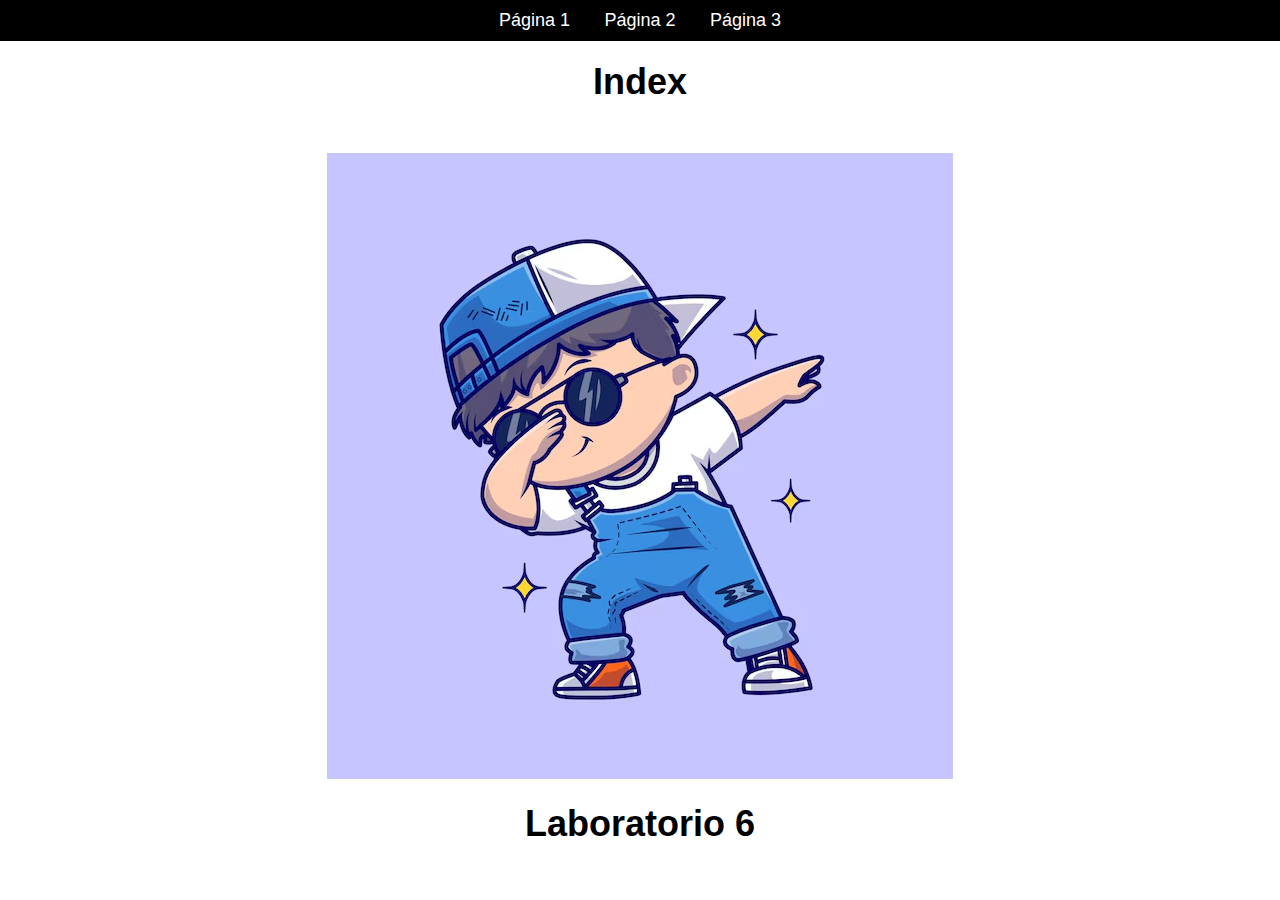
<file: index.html>
<!DOCTYPE html>
<html lang="es">
<head>
    <meta charset="UTF-8">
    <meta name="viewport" content="width=device-width, initial-scale=1.0">
    <title>Index</title>
    <link rel="stylesheet" href="style.css">
</head>
<body>
    
    <nav>
        <a href="pagina1.html">Página 1</a>
        <a href="pagina2.html">Página 2</a>
        <a href="pagina3.html">Página 3</a>
    </nav>
    <h1>Index</h1>
    <div class="container">
        <img src="Imagenes/Dab.avif" alt="Imagen de ejemplo">
        <h1>Laboratorio 6</h1>
    </div>
</body>
</html>
</file>
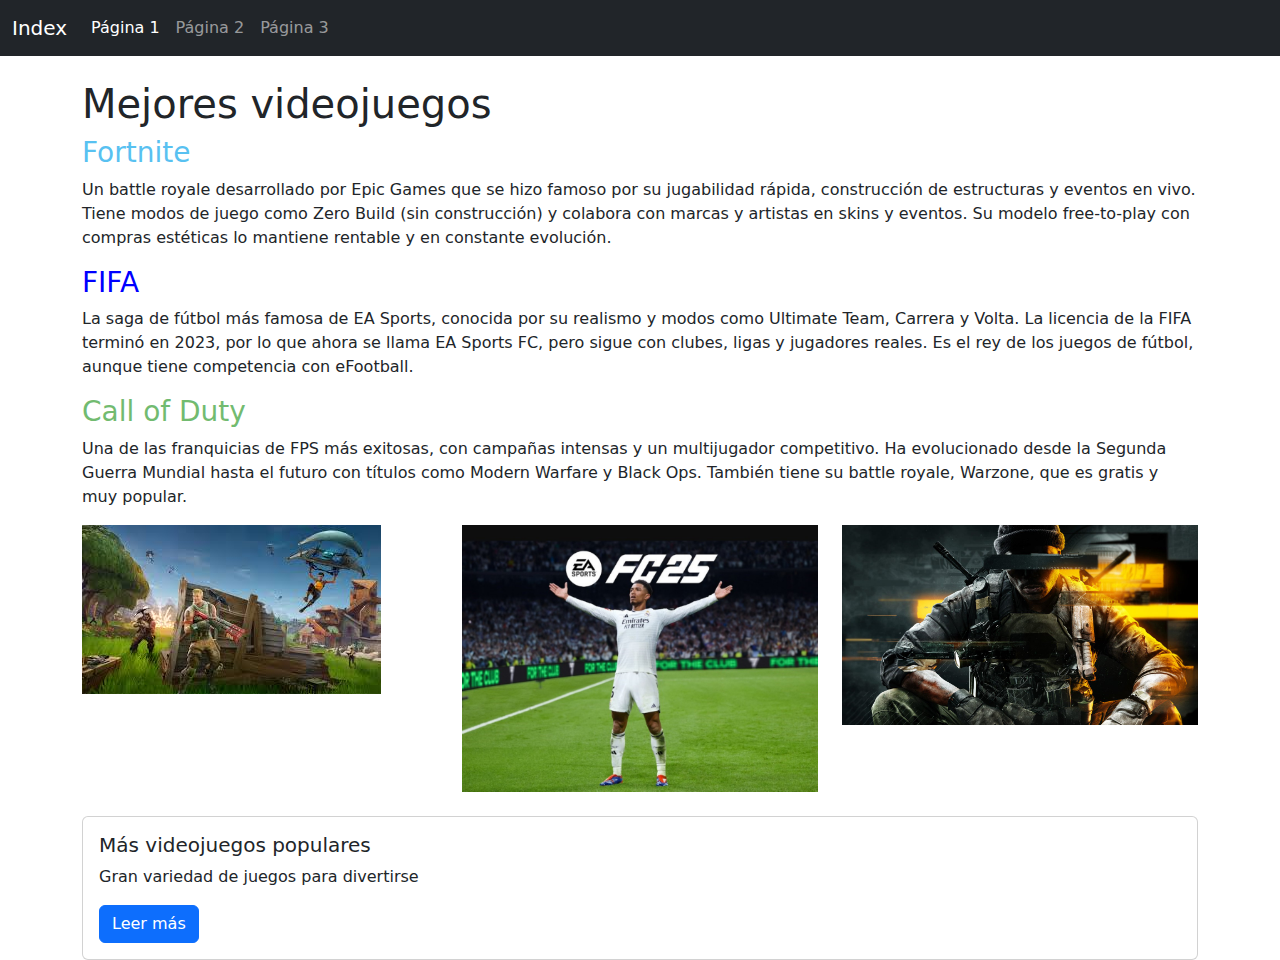
<file: pagina1.html>
<!DOCTYPE html>
<html lang="es">
<head>
    <meta charset="UTF-8">
    <meta name="viewport" content="width=device-width, initial-scale=1.0">
    <title>Página 1</title>
    <link href="https://cdn.jsdelivr.net/npm/bootstrap@5.3.0/dist/css/bootstrap.min.css" rel="stylesheet">
</head>
<body>
    <nav class="navbar navbar-expand-lg navbar-dark bg-dark">
        <div class="container-fluid">
            <a class="navbar-brand" href="index.html">Index</a>
            <button class="navbar-toggler" type="button" data-bs-toggle="collapse" data-bs-target="#navbarNav">
                <span class="navbar-toggler-icon"></span>
            </button>
            <div class="collapse navbar-collapse" id="navbarNav">
                <ul class="navbar-nav">
                    <li class="nav-item"><a class="nav-link active" href="pagina1.html">Página 1</a></li>
                    <li class="nav-item"><a class="nav-link" href="pagina2.html">Página 2</a></li>
                    <li class="nav-item"><a class="nav-link" href="pagina3.html">Página 3</a></li>
                
                </ul>
            </div>
        </div>
    </nav>
    <div class="container mt-4">
        <h1>Mejores videojuegos</h1>
        <h3 style="color: rgb(88, 193, 241);">Fortnite</h3>
        <p>Un battle royale desarrollado por Epic Games que se hizo famoso por su jugabilidad rápida, construcción de estructuras y eventos en vivo. Tiene modos de juego como Zero Build (sin construcción) y colabora con marcas y artistas en skins y eventos. Su modelo free-to-play con compras estéticas lo mantiene rentable y en constante evolución.</p>

  <h3 style="color: blue;">FIFA</h3>
        <p>La saga de fútbol más famosa de EA Sports, conocida por su realismo y modos como Ultimate Team, Carrera y Volta. La licencia de la FIFA terminó en 2023, por lo que ahora se llama EA Sports FC, pero sigue con clubes, ligas y jugadores reales. Es el rey de los juegos de fútbol, aunque tiene competencia con eFootball.</p>
<h3 style="color: rgb(114, 187, 112);">Call of Duty</h3>
        <p>Una de las franquicias de FPS más exitosas, con campañas intensas y un multijugador competitivo. Ha evolucionado desde la Segunda Guerra Mundial hasta el futuro con títulos como Modern Warfare y Black Ops. También tiene su battle royale, Warzone, que es gratis y muy popular.</p>
        <div class="row">
            <div class="col-md-4">
                <img src="Imagenes/Fortnite.jpg" class="img-fluid" alt="Imagen 1">
            </div>
            <div class="col-md-4">
                <img src="Imagenes/FIFA.jpg" class="img-fluid" alt="Imagen 2">
            </div>
            <div class="col-md-4">
                <img src="Imagenes/COD.jpg" class="img-fluid" alt="Imagen 3">
            </div>
        </div>
        <div class="card mt-4">
            <div class="card-body">
                <h5 class="card-title">Más videojuegos populares</h5>
                <p class="card-text">Gran variedad de juegos para divertirse</p>
                <a href="#" class="btn btn-primary">Leer más</a>
            </div>
        </div>
    </div>
    <script src="https://cdn.jsdelivr.net/npm/bootstrap@5.3.0/dist/js/bootstrap.bundle.min.js"></script>
</body>
</html>
</file>
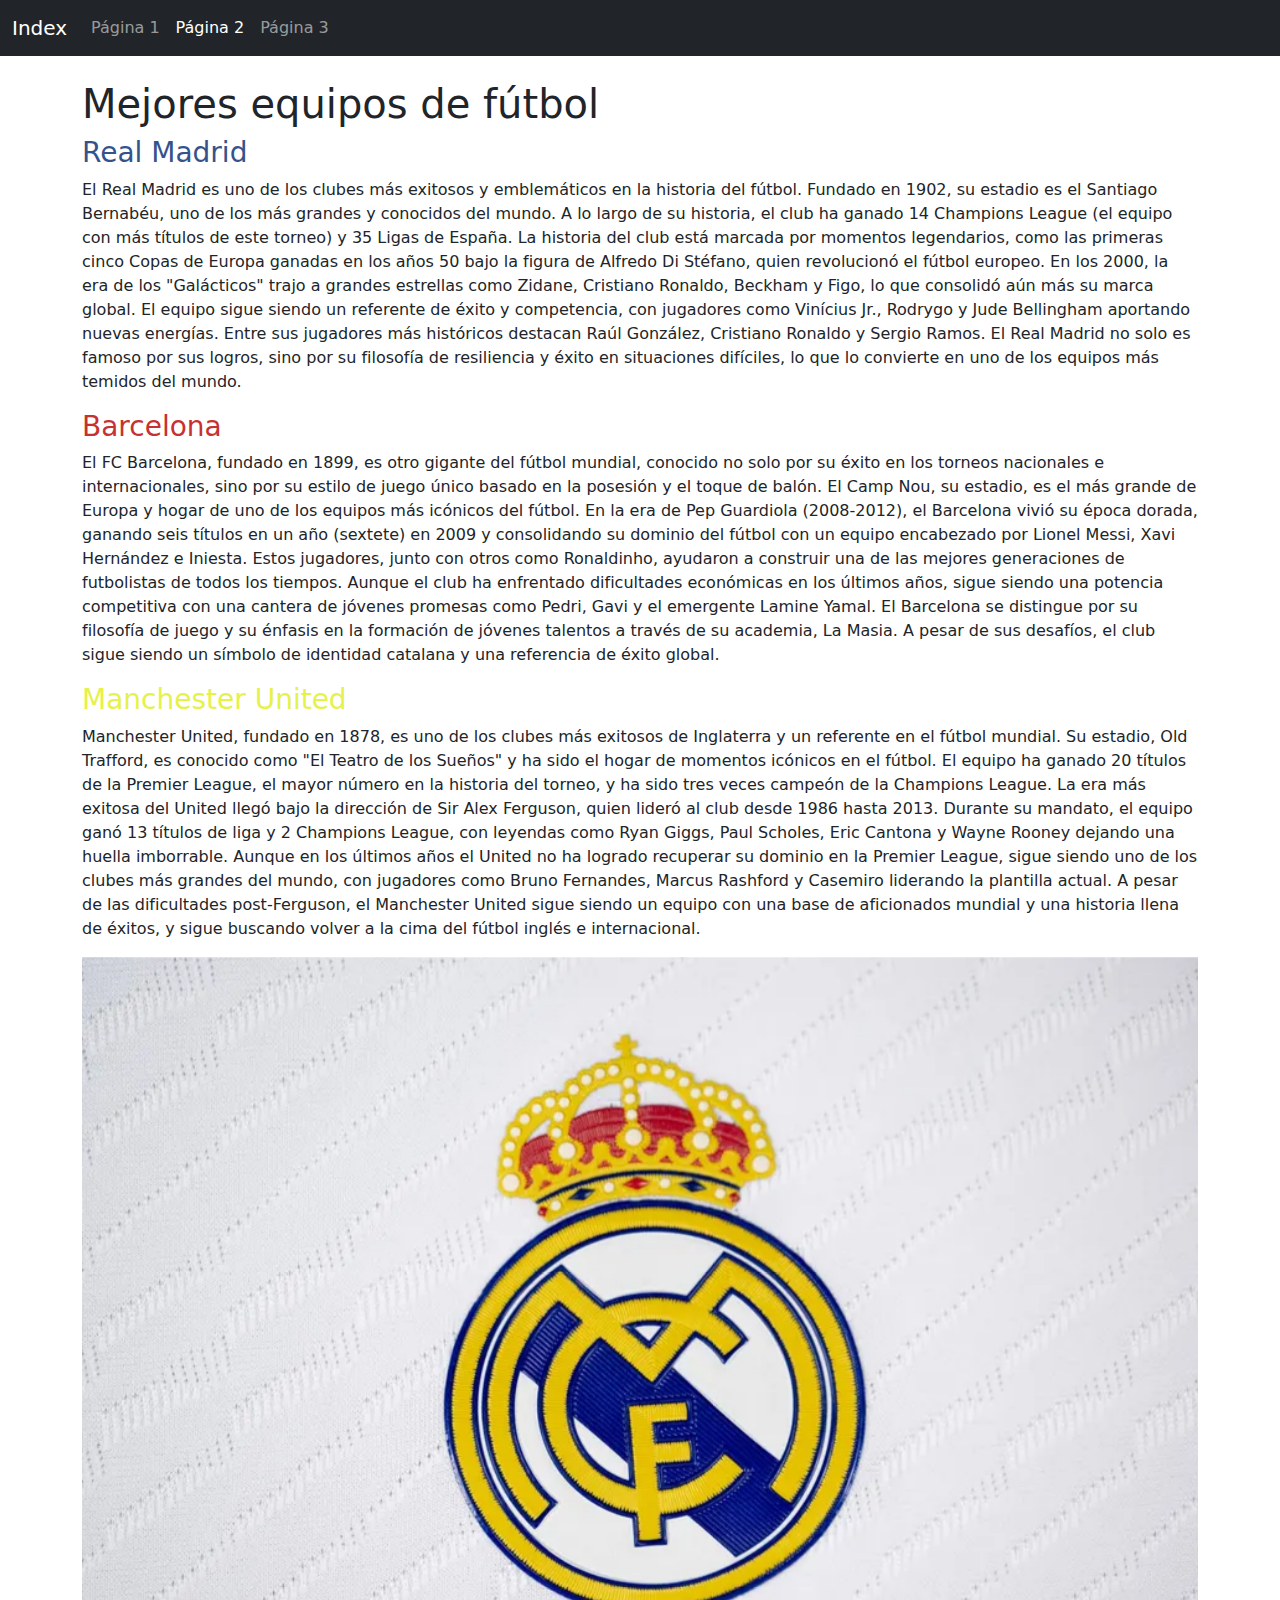
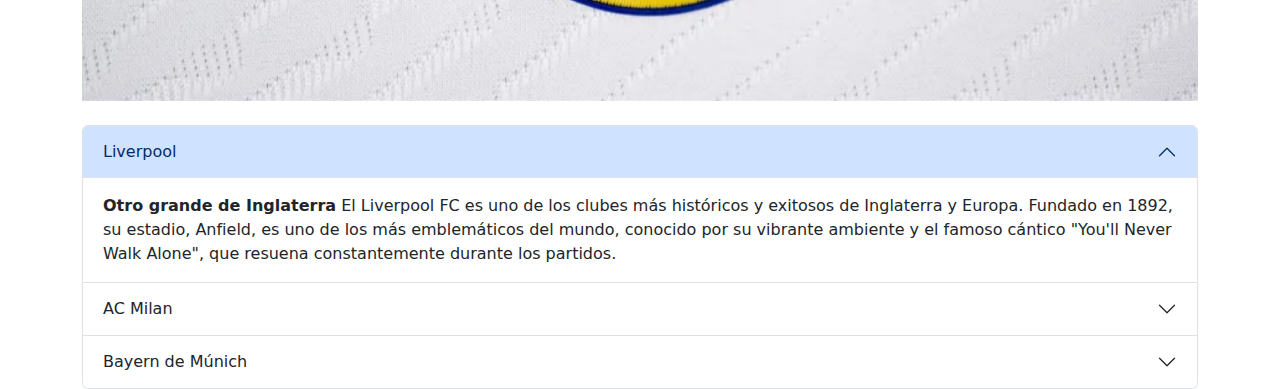
<file: pagina2.html>
<!DOCTYPE html>
<html lang="es">
<head>
    <meta charset="UTF-8">
    <meta name="viewport" content="width=device-width, initial-scale=1.0">
    <title>Página 2</title>
    <link href="https://cdn.jsdelivr.net/npm/bootstrap@5.3.0/dist/css/bootstrap.min.css" rel="stylesheet">
</head>
<body>
    <nav class="navbar navbar-expand-lg navbar-dark bg-dark">
        <div class="container-fluid">
            <a class="navbar-brand" href="index.html">Index</a>
            <button class="navbar-toggler" type="button" data-bs-toggle="collapse" data-bs-target="#navbarNav">
                <span class="navbar-toggler-icon"></span>
            </button>
            <div class="collapse navbar-collapse" id="navbarNav">
                <ul class="navbar-nav">
                    <li class="nav-item"><a class="nav-link" href="pagina1.html">Página 1</a></li>
                    <li class="nav-item"><a class="nav-link active" href="pagina2.html">Página 2</a></li>
                    <li class="nav-item"><a class="nav-link" href="pagina3.html">Página 3</a></li>
                
                </ul>
            </div>
        </div>
    </nav>
    <div class="container mt-4">

        <h1>Mejores equipos de fútbol</h1>
        <h3 style="color: rgb(52, 83, 139);">Real Madrid</h3>
        <p>El Real Madrid es uno de los clubes más exitosos y emblemáticos en la historia del fútbol. Fundado en 1902, su estadio es el Santiago Bernabéu, uno de los más grandes y conocidos del mundo. A lo largo de su historia, el club ha ganado 14 Champions League (el equipo con más títulos de este torneo) y 35 Ligas de España. La historia del club está marcada por momentos legendarios, como las primeras cinco Copas de Europa ganadas en los años 50 bajo la figura de Alfredo Di Stéfano, quien revolucionó el fútbol europeo. En los 2000, la era de los "Galácticos" trajo a grandes estrellas como Zidane, Cristiano Ronaldo, Beckham y Figo, lo que consolidó aún más su marca global. El equipo sigue siendo un referente de éxito y competencia, con jugadores como Vinícius Jr., Rodrygo y Jude Bellingham aportando nuevas energías. Entre sus jugadores más históricos destacan Raúl González, Cristiano Ronaldo y Sergio Ramos. El Real Madrid no solo es famoso por sus logros, sino por su filosofía de resiliencia y éxito en situaciones difíciles, lo que lo convierte en uno de los equipos más temidos del mundo.</p>

  <h3 style="color: rgb(199, 49, 49);">Barcelona</h3>
        <p>El FC Barcelona, fundado en 1899, es otro gigante del fútbol mundial, conocido no solo por su éxito en los torneos nacionales e internacionales, sino por su estilo de juego único basado en la posesión y el toque de balón. El Camp Nou, su estadio, es el más grande de Europa y hogar de uno de los equipos más icónicos del fútbol. En la era de Pep Guardiola (2008-2012), el Barcelona vivió su época dorada, ganando seis títulos en un año (sextete) en 2009 y consolidando su dominio del fútbol con un equipo encabezado por Lionel Messi, Xavi Hernández e Iniesta. Estos jugadores, junto con otros como Ronaldinho, ayudaron a construir una de las mejores generaciones de futbolistas de todos los tiempos. Aunque el club ha enfrentado dificultades económicas en los últimos años, sigue siendo una potencia competitiva con una cantera de jóvenes promesas como Pedri, Gavi y el emergente Lamine Yamal. El Barcelona se distingue por su filosofía de juego y su énfasis en la formación de jóvenes talentos a través de su academia, La Masia. A pesar de sus desafíos, el club sigue siendo un símbolo de identidad catalana y una referencia de éxito global.</p>

<h3 style="color: rgb(230, 241, 73);">Manchester United</h3>
        <p>Manchester United, fundado en 1878, es uno de los clubes más exitosos de Inglaterra y un referente en el fútbol mundial. Su estadio, Old Trafford, es conocido como "El Teatro de los Sueños" y ha sido el hogar de momentos icónicos en el fútbol. El equipo ha ganado 20 títulos de la Premier League, el mayor número en la historia del torneo, y ha sido tres veces campeón de la Champions League. La era más exitosa del United llegó bajo la dirección de Sir Alex Ferguson, quien lideró al club desde 1986 hasta 2013. Durante su mandato, el equipo ganó 13 títulos de liga y 2 Champions League, con leyendas como Ryan Giggs, Paul Scholes, Eric Cantona y Wayne Rooney dejando una huella imborrable. Aunque en los últimos años el United no ha logrado recuperar su dominio en la Premier League, sigue siendo uno de los clubes más grandes del mundo, con jugadores como Bruno Fernandes, Marcus Rashford y Casemiro liderando la plantilla actual. A pesar de las dificultades post-Ferguson, el Manchester United sigue siendo un equipo con una base de aficionados mundial y una historia llena de éxitos, y sigue buscando volver a la cima del fútbol inglés e internacional.</p>
        
        <div id="carouselExampleSlidesOnly" class="carousel slide" data-bs-ride="carousel">
            <div class="carousel-inner">
              <div class="carousel-item active">
                <img src="Imagenes/RM.webp" class="d-block w-100" alt="...">
              </div>
              <div class="carousel-item">
                <img src="Imagenes/BC.webp" class="d-block w-100" alt="...">
              </div>
              <div class="carousel-item">
                <img src="Imagenes/Mu.jpg" class="d-block w-100" alt="...">
              </div>
            </div>
          </div>
          <br>

          <div class="accordion" id="accordionExample">
            <div class="accordion-item">
              <h2 class="accordion-header" id="headingOne">
                <button class="accordion-button" type="button" data-bs-toggle="collapse" data-bs-target="#collapseOne" aria-expanded="true" aria-controls="collapseOne">
                  Liverpool
                </button>
              </h2>
              <div id="collapseOne" class="accordion-collapse collapse show" aria-labelledby="headingOne" data-bs-parent="#accordionExample">
                <div class="accordion-body">
                  <strong>Otro grande de Inglaterra</strong> El Liverpool FC es uno de los clubes más históricos y exitosos de Inglaterra y Europa. Fundado en 1892, su estadio, Anfield, es uno de los más emblemáticos del mundo, conocido por su vibrante ambiente y el famoso cántico "You'll Never Walk Alone", que resuena constantemente durante los partidos.
                </div>
              </div>
            </div>
            <div class="accordion-item">
              <h2 class="accordion-header" id="headingTwo">
                <button class="accordion-button collapsed" type="button" data-bs-toggle="collapse" data-bs-target="#collapseTwo" aria-expanded="false" aria-controls="collapseTwo">
                  AC Milan
                </button>
              </h2>
              <div id="collapseTwo" class="accordion-collapse collapse" aria-labelledby="headingTwo" data-bs-parent="#accordionExample">
                <div class="accordion-body">
                  <strong>El mejor de Italia</strong>AC Milan es uno de los clubes más grandes y exitosos del fútbol mundial, con una rica historia tanto en competiciones nacionales como internacionales. Fundado en 1899 en Milán, Italia, el club tiene una larga tradición de éxitos y es reconocido por su legado en la Serie A y la Champions League.
                </div>
              </div>
            </div>
            <div class="accordion-item">
              <h2 class="accordion-header" id="headingThree">
                <button class="accordion-button collapsed" type="button" data-bs-toggle="collapse" data-bs-target="#collapseThree" aria-expanded="false" aria-controls="collapseThree">
                  
                    Bayern de Múnich
                </button>
              </h2>
              <div id="collapseThree" class="accordion-collapse collapse" aria-labelledby="headingThree" data-bs-parent="#accordionExample">
                <div class="accordion-body">
                  <strong>El grande de Alemania</strong>Bayern de Múnich es uno de los clubes más exitosos y poderosos de Alemania y del fútbol mundial. Fundado en 1900, el Bayern ha logrado consolidarse como el máximo referente en la Bundesliga y en el fútbol europeo, con una historia llena de victorias tanto nacionales como internacionales.
                </div>
              </div>
            </div>
          </div>
    </div>
    <script src="https://cdn.jsdelivr.net/npm/bootstrap@5.3.0/dist/js/bootstrap.bundle.min.js"></script>
</body>
</html>
</file>
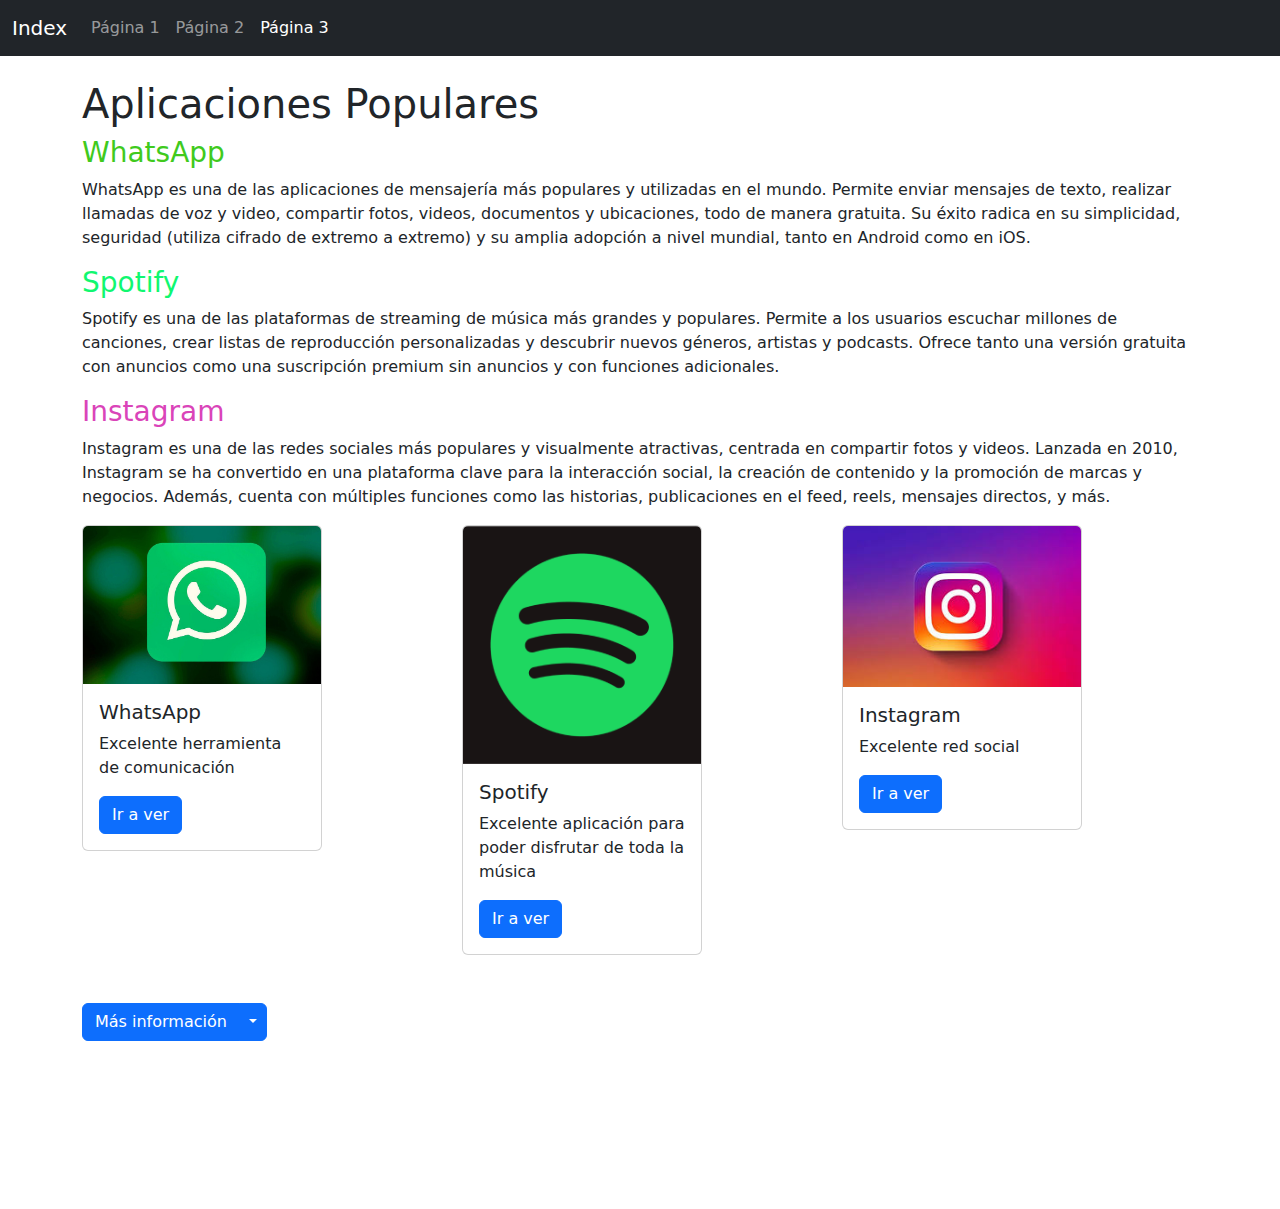
<file: pagina3.html>
<!DOCTYPE html>
<html lang="es">
<head>
    <meta charset="UTF-8">
    <meta name="viewport" content="width=device-width, initial-scale=1.0">
    <title>Página 3</title>
    <link href="https://cdn.jsdelivr.net/npm/bootstrap@5.3.0/dist/css/bootstrap.min.css" rel="stylesheet">
</head>
<body>
    <nav class="navbar navbar-expand-lg navbar-dark bg-dark">
        <div class="container-fluid">
            <a class="navbar-brand" href="index.html">Index</a>
            <button class="navbar-toggler" type="button" data-bs-toggle="collapse" data-bs-target="#navbarNav">
                <span class="navbar-toggler-icon"></span>
            </button>
            <div class="collapse navbar-collapse" id="navbarNav">
                <ul class="navbar-nav">
                    <li class="nav-item"><a class="nav-link" href="pagina1.html">Página 1</a></li>
                    <li class="nav-item"><a class="nav-link" href="pagina2.html">Página 2</a></li>
                    <li class="nav-item"><a class="nav-link active" href="pagina3.html">Página 3</a></li>
                
                </ul>
            </div>
        </div>
    </nav>
    <div class="container mt-4">
        <h1>Aplicaciones Populares</h1>
        <h3 style="color: rgb(64, 202, 29);">WhatsApp</h3>
        <p> WhatsApp es una de las aplicaciones de mensajería más populares y utilizadas en el mundo. Permite enviar mensajes de texto, realizar llamadas de voz y video, compartir fotos, videos, documentos y ubicaciones, todo de manera gratuita. Su éxito radica en su simplicidad, seguridad (utiliza cifrado de extremo a extremo) y su amplia adopción a nivel mundial, tanto en Android como en iOS.</p>

  <h3 style="color: rgb(16, 247, 112);">Spotify</h3>
        <p>Spotify es una de las plataformas de streaming de música más grandes y populares. Permite a los usuarios escuchar millones de canciones, crear listas de reproducción personalizadas y descubrir nuevos géneros, artistas y podcasts. Ofrece tanto una versión gratuita con anuncios como una suscripción premium sin anuncios y con funciones adicionales.</p>

<h3 style="color: rgb(218, 68, 185);">Instagram</h3>
        <p>Instagram es una de las redes sociales más populares y visualmente atractivas, centrada en compartir fotos y videos. Lanzada en 2010, Instagram se ha convertido en una plataforma clave para la interacción social, la creación de contenido y la promoción de marcas y negocios. Además, cuenta con múltiples funciones como las historias, publicaciones en el feed, reels, mensajes directos, y más.</p>

        
        <div class="row">
            <div class="col-12 col-md-4">
          <div class="card" style="width: 15rem;">
            <img src="Imagenes/WSP.jpeg" class="card-img-top" alt="...">
            <div class="card-body">
              <h5 class="card-title">WhatsApp</h5>
              <p class="card-text">Excelente herramienta de comunicación</p>
              <a href="#" class="btn btn-primary">Ir a ver</a>
            </div>
          </div>
        </div>

        <div class="col-12 col-md-4">
          <div class="card" style="width: 15rem;">
            <img src="Imagenes/SPf.png" class="card-img-top" alt="...">
            <div class="card-body">
              <h5 class="card-title">Spotify</h5>
              <p class="card-text">Excelente aplicación para poder disfrutar de toda la música</p>
              <a href="#" class="btn btn-primary"> Ir a ver</a>
            </div>
          </div>
          </div>

          <div class="col-12 col-md-4">
            <div class="card" style="width: 15rem;">
              <img src="Imagenes/IG.jpg" class="card-img-top" alt="...">
              <div class="card-body">
                <h5 class="card-title">Instagram</h5>
                <p class="card-text">Excelente red social</p>
                <a href="#" class="btn btn-primary"> Ir a ver</a>
              </div>
            </div>
            </div>
    </div>
    <br> <br>
   
    

    <div class="btn-group">
      <button type="button" class="btn btn-primary">Más información</button>
      <button type="button" class="btn btn-primary dropdown-toggle dropdown-toggle-split" data-bs-toggle="dropdown" aria-expanded="false">
        <span class="visually-hidden">Toggle Dropdown</span>
      </button>
      <ul class="dropdown-menu">
        <li><a class="dropdown-item" href="#">Action</a></li>
        <li><a class="dropdown-item" href="#">Another action</a></li>
        <li><a class="dropdown-item" href="#">Something else here</a></li>
        <li><hr class="dropdown-divider"></li>
        <li><a class="dropdown-item" href="#">Separated link</a></li>
      </ul>
    </div>
    <br> <br> <br> <br> <br> <br> <br> <br>
    </div>
    <script src="https://cdn.jsdelivr.net/npm/bootstrap@5.3.0/dist/js/bootstrap.bundle.min.js"></script>
</body>
</html>
</file>
<file: style.css>
body {
        font-family: Arial, sans-serif;
        text-align: center;
        margin: 0;
        padding: 0;
    }
    nav {
        background-color: #000000;
        padding: 10px;
    }
    nav a {
        color: white;
        text-decoration: none;
        margin: 0 15px;
        font-size: 18px;
    }
    .container {
        margin-top: 50px;
    }
    img {
        max-width: 100%;
        height: auto;
    }
    h1 {
        font-size: 36px;
        margin-top: 20px;
    }
</file>
